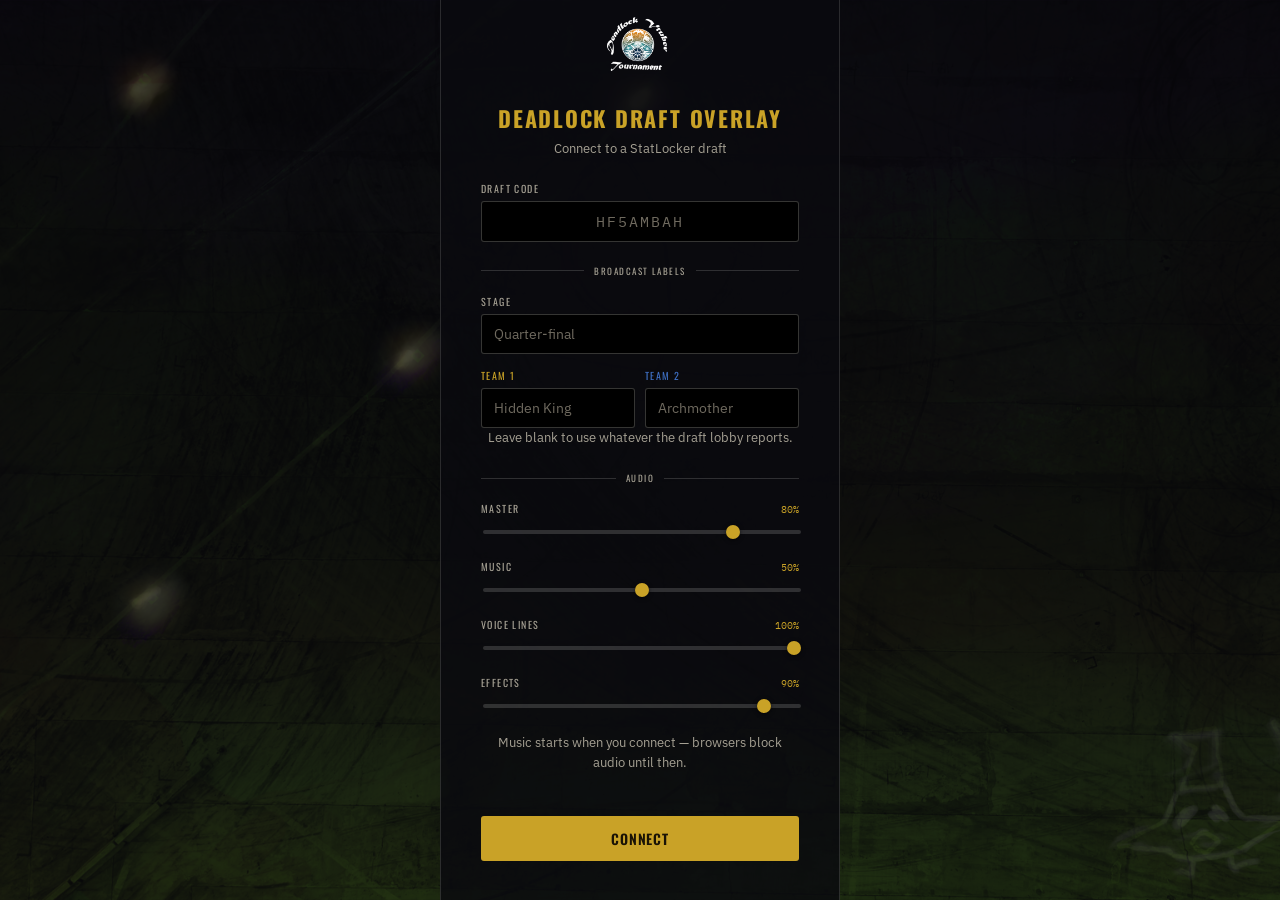
<file: index.html>
<!doctype html>
<html lang="en">
<head>
<meta charset="utf-8" />
<meta name="viewport" content="width=device-width,initial-scale=1" />
<title>Deadlock Draft Overlay</title>

<link rel="icon" type="image/png" href="assets/images/others/logo.png">
<link rel="apple-touch-icon" href="assets/images/others/logo.png">

<link rel="preconnect" href="https://fonts.googleapis.com">
<link rel="preconnect" href="https://fonts.gstatic.com" crossorigin>
<link href="https://fonts.googleapis.com/css2?family=Oswald:wght@400;500;600;700&family=IBM+Plex+Sans:wght@400;500;600&family=IBM+Plex+Mono:wght@500&display=swap" rel="stylesheet">

<link rel="stylesheet" href="css/tokens.css">
<link rel="stylesheet" href="css/base.css">
<link rel="stylesheet" href="css/setup.css">
<link rel="stylesheet" href="css/overlay.css">
<link rel="stylesheet" href="css/reveal.css">
</head>
<body>

<!-- Connection screen: hidden once a draft is joined -->
<div id="setup">
  <div class="panel">
    <img class="brand" src="assets/images/others/logo.png" alt="" />
    <h1>Deadlock Draft Overlay</h1>
    <p>Connect to a StatLocker draft</p>

    <label class="field">
      <span class="label">Draft code</span>
      <input id="codeInput" class="code" placeholder="HF5AMBAH" maxlength="12" autocomplete="off" />
    </label>

    <div class="divider"><span>Broadcast labels</span></div>

    <label class="field">
      <span class="label">Stage</span>
      <input id="stageInput" placeholder="Quarter-final" maxlength="48" autocomplete="off" />
    </label>

    <div class="field-row">
      <label class="field">
        <span class="label amber-label">Team 1</span>
        <input id="team1Input" placeholder="Hidden King" maxlength="24" autocomplete="off" />
      </label>
      <label class="field">
        <span class="label sapphire-label">Team 2</span>
        <input id="team2Input" placeholder="Archmother" maxlength="24" autocomplete="off" />
      </label>
    </div>

    <p class="hint">Leave blank to use whatever the draft lobby reports.</p>

    <div class="divider"><span>Audio</span></div>

    <label class="field slider-field">
      <span class="label">Master <span class="val" id="volMasterVal">80%</span></span>
      <input type="range" id="volMaster" min="0" max="100" step="1" value="80" />
    </label>

    <label class="field slider-field">
      <span class="label">Music <span class="val" id="volMusicVal">50%</span></span>
      <input type="range" id="volMusic" min="0" max="100" step="1" value="50" />
    </label>

    <label class="field slider-field">
      <span class="label">Voice lines <span class="val" id="volVoiceVal">100%</span></span>
      <input type="range" id="volVoice" min="0" max="100" step="1" value="100" />
    </label>

    <label class="field slider-field">
      <span class="label">Effects <span class="val" id="volSfxVal">90%</span></span>
      <input type="range" id="volSfx" min="0" max="100" step="1" value="90" />
    </label>

    <p class="hint">Music starts when you connect — browsers block audio until then.</p>

    <button id="connectBtn">Connect</button>
    <div class="status" id="statusMsg"></div>
  </div>
</div>

<!--
  The overlay.

  Fixed 1920x1080 design canvas, scaled to fit the window by JS.
  Everything is absolutely positioned so the layout matches the
  design exactly rather than reflowing.

  The upper area is deliberately left empty for cameras, logo
  and title — nothing here should extend above the stage label.
-->
<div id="overlay">
  <div class="canvas" id="canvas">

    <div class="stage-label" id="stageLabel"></div>

    <!-- Bans: two per side, flanking the centre -->
    <div class="bans bans-amber"    id="bansAmber"></div>
    <div class="bans bans-sapphire" id="bansSapphire"></div>

    <!-- Team names, sitting above the outer end of each pick row -->
    <div class="team-name team-amber"    id="teamAmberName">Team 1</div>
    <div class="team-name team-sapphire" id="teamSapphireName">Team 2</div>

    <!-- Picks: six per side along the bottom -->
    <div class="picks picks-amber"    id="picksAmber"></div>
    <div class="picks picks-sapphire" id="picksSapphire"></div>

    <!-- Timer, centred between the two pick rows -->
    <div class="timer" id="timer">
      <svg class="timer-face" viewBox="0 0 120 120" aria-hidden="true">
        <defs>
          <linearGradient id="brass" x1="0" y1="0" x2="0" y2="1">
            <stop offset="0%"   stop-color="#E8CE8A"/>
            <stop offset="45%"  stop-color="#C9A227"/>
            <stop offset="100%" stop-color="#8A6E18"/>
          </linearGradient>
          <linearGradient id="plate" x1="0" y1="0" x2="0" y2="1">
            <stop offset="0%"   stop-color="#1B1B22"/>
            <stop offset="100%" stop-color="#0A0A0F"/>
          </linearGradient>
        </defs>

        <!-- Octagonal plate with a brass bevel -->
        <polygon class="face-plate" points="21,0 99,0 120,21 120,99 99,120 21,120 0,99 0,21"/>
        <polygon class="face-bevel" points="24.9,6 95.1,6 114,24.9 114,95.1 95.1,114 24.9,114 6,95.1 6,24.9"/>

        <!-- Hour-style ticks, quarters longer -->
        <g class="face-ticks">
          <line class="tick major" x1="60.0" y1="20.0" x2="60.0" y2="13.0"/>
          <line class="tick"       x1="81.5" y1="22.8" x2="83.5" y2="19.3"/>
          <line class="tick"       x1="97.2" y1="38.5" x2="100.7" y2="36.5"/>
          <line class="tick major" x1="100.0" y1="60.0" x2="107.0" y2="60.0"/>
          <line class="tick"       x1="97.2" y1="81.5" x2="100.7" y2="83.5"/>
          <line class="tick"       x1="81.5" y1="97.2" x2="83.5" y2="100.7"/>
          <line class="tick major" x1="60.0" y1="100.0" x2="60.0" y2="107.0"/>
          <line class="tick"       x1="38.5" y1="97.2" x2="36.5" y2="100.7"/>
          <line class="tick"       x1="22.8" y1="81.5" x2="19.3" y2="83.5"/>
          <line class="tick major" x1="20.0" y1="60.0" x2="13.0" y2="60.0"/>
          <line class="tick"       x1="22.8" y1="38.5" x2="19.3" y2="36.5"/>
          <line class="tick"       x1="38.5" y1="22.8" x2="36.5" y2="19.3"/>
        </g>

        <!-- Countdown ring -->
        <circle class="ring-bg" cx="60" cy="60" r="54" fill="none" stroke-width="5"/>
        <circle class="ring-fg" id="timerRing" cx="60" cy="60" r="54" fill="none" stroke-width="5"
                stroke-dasharray="339.3" stroke-dashoffset="0"
                transform="rotate(-90 60 60)"/>

        <!-- Deco chevrons, top and bottom -->
        <path class="face-chevron" d="M52,10 L60,3 L68,10"/>
        <path class="face-chevron" d="M52,110 L60,117 L68,110"/>
      </svg>

      <div class="timer-center">
        <div class="timer-value" id="timerValue">--</div>
        <div class="timer-phase" id="timerPhase">Waiting</div>
      </div>
    </div>

    <!--
      Big centre-stage reveal.

      Both live below the camera area on purpose: the scrim starts
      at --reveal-top and the render is clamped to the same band, so
      neither can creep up over the cams. See css/reveal.css.
    -->
    <div class="reveal-scrim" id="revealScrim"></div>
    <div class="reveal-stage" id="revealStage"></div>

  </div>
</div>

<script type="module" src="js/main.js"></script>
</body>
</html>
</file>
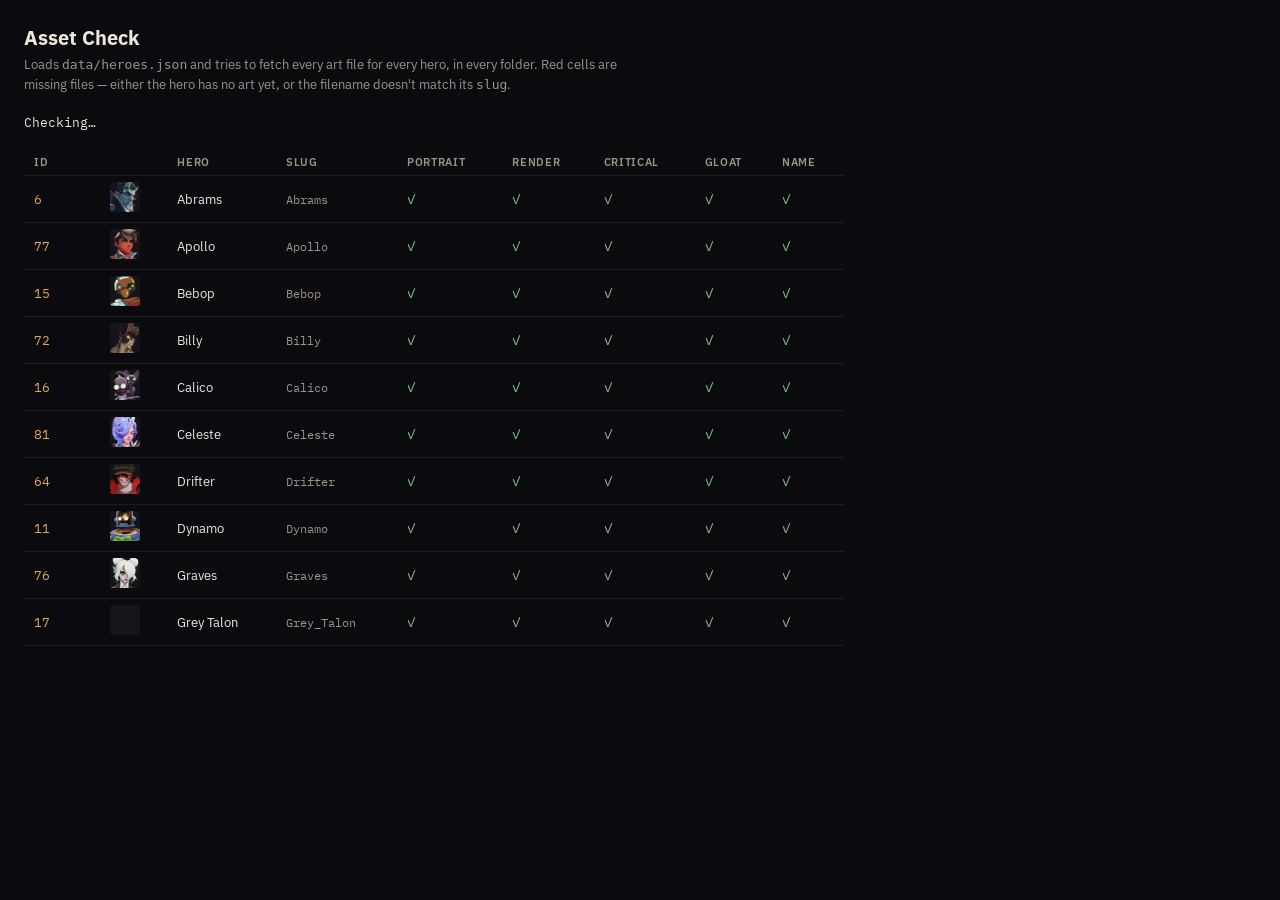
<file: check-assets.html>
<!doctype html>
<html lang="en">
<head>
<meta charset="utf-8" />
<title>Asset Check</title>
<link href="https://fonts.googleapis.com/css2?family=IBM+Plex+Sans:wght@400;600&family=IBM+Plex+Mono:wght@400&display=swap" rel="stylesheet">
<style>
  body{ margin:0; padding:24px; background:#0A0A0F; color:#EDE7D9; font-family:'IBM Plex Sans',sans-serif; }
  h1{ font-size:20px; margin:0 0 4px; }
  .sub{ color:#9C9484; font-size:13px; margin-bottom:20px; max-width:620px; line-height:1.5; }
  .summary{ margin-bottom:18px; font-family:'IBM Plex Mono'; font-size:13px; }
  .ok{ color:#7FBF7F; }
  .bad{ color:#D96A78; }
  table{ border-collapse:collapse; width:100%; max-width:820px; }
  th,td{ text-align:left; padding:6px 10px; border-bottom:1px solid rgba(237,231,217,.08); font-size:13px; }
  th{ color:#9C9484; font-weight:600; font-size:11px; text-transform:uppercase; letter-spacing:.06em; }
  td.id{ font-family:'IBM Plex Mono'; color:#E3A857; width:56px; }
  td.slug{ font-family:'IBM Plex Mono'; color:#9C9484; font-size:12px; }
  .cell{ font-family:'IBM Plex Mono'; font-size:14px; }
  img.pv{ width:30px; height:30px; object-fit:cover; border-radius:3px; background:#14141A; }
</style>
</head>
<body>

<h1>Asset Check</h1>
<div class="sub">
  Loads <code>data/heroes.json</code> and tries to fetch every art file for
  every hero, in every folder. Red cells are missing files — either the hero
  has no art yet, or the filename doesn't match its <code>slug</code>.
</div>

<div class="summary" id="summary">Checking…</div>

<table>
  <thead><tr id="head"></tr></thead>
  <tbody id="rows"></tbody>
</table>

<script type="module">
import { loadHeroes, allHeroes, heroAsset } from "./js/heroes.js";
import { ASSETS } from "./js/config.js";

const TYPES = Object.keys(ASSETS);

function exists(url){
  return new Promise(resolve => {
    if (url.endsWith(".svg")){
      // <img> won't reliably error on some SVGs; use fetch instead.
      fetch(url, { method: "HEAD" })
        .then(r => resolve(r.ok))
        .catch(() => resolve(false));
      return;
    }
    const img = new Image();
    img.onload  = () => resolve(true);
    img.onerror = () => resolve(false);
    img.src = url;
  });
}

async function run(){
  await loadHeroes();
  const heroes = allHeroes();

  document.getElementById("head").innerHTML =
    `<th>ID</th><th></th><th>Hero</th><th>Slug</th>` +
    TYPES.map(t => `<th>${t}</th>`).join("");

  const tbody = document.getElementById("rows");
  let missing = 0;

  for (const hero of heroes){
    const tr = document.createElement("tr");

    const results = await Promise.all(
      TYPES.map(type => exists(heroAsset(hero, type)))
    );

    const portraitIdx = TYPES.indexOf("portrait");
    const portraitUrl = heroAsset(hero, "portrait");

    tr.innerHTML =
      `<td class="id">${hero.id}</td>` +
      `<td>${results[portraitIdx] ? `<img class="pv" src="${portraitUrl}">` : ""}</td>` +
      `<td>${hero.name}</td>` +
      `<td class="slug">${hero.slug}</td>` +
      results.map(ok => {
        if (!ok) missing++;
        return `<td class="cell ${ok ? "ok" : "bad"}">${ok ? "✓" : "✕"}</td>`;
      }).join("");

    tbody.appendChild(tr);
  }

  const total = heroes.length * TYPES.length;
  document.getElementById("summary").innerHTML =
    `${heroes.length} heroes × ${TYPES.length} art types = ${total} files · ` +
    (missing
      ? `<span class="bad">${missing} missing</span>`
      : `<span class="ok">all present</span>`);
}

run().catch(err => {
  document.getElementById("summary").innerHTML =
    `<span class="bad">${err.message}</span>`;
});
</script>
</body>
</html>
</file>
<file: css/tokens.css>
/* ============================================================
   Design tokens.
   Change colours / sizes here and the whole overlay follows.
   ============================================================ */

:root{
  /* Surfaces */
  --bg:               #4A4A4E;
  --obsidian:         #0A0A0F;
  --obsidian-glass:   rgba(10, 10, 15, 0.82);
  --panel:            rgba(214, 214, 214, 0.9);
  --slot-empty:       rgba(214, 214, 214, 0.85);

  /* Broadcast backdrop. --bg sits underneath as a solid colour so
     there's never a flash of nothing while the image loads.
     For a transparent OBS overlay set --bg-image to `none` and
     --bg to `transparent`. Path is relative to this file. */
  --bg-image:         url("../assets/images/others/background.png");

  /* Text */
  --ink:              #16161A;
  --ink-dim:          #55525C;

  /* Text for dark surfaces (the connect screen). The tokens above
     are tuned for the overlay's light panels, so they're unreadable
     on anything dark — use these there instead. */
  --ink-light:        #F2EFE8;
  --ink-light-dim:    #A5A093;
  --ink-light-faint:  #6F6A5F;

  /* Team colours */
  --amber:            #C9A227;
  --sapphire:         #3E6FC4;
  --ban-red:          #A32E3C;

  /* Waiting-slot fills */
  --amber-wait:       #C8B78E;
  --sapphire-wait:    #9BB3DA;

  /* Lines */
  --hairline:         rgba(20, 20, 26, 0.25);

  /* Type */
  --font-display:     'Oswald', sans-serif;
  --font-body:        'IBM Plex Sans', sans-serif;
  --font-mono:        'IBM Plex Mono', monospace;

  /* ---------- Layout (design canvas is 1920x1080) ---------- */

  --canvas-w:         1920px;
  --canvas-h:         1080px;

  --card-w:           120px;   /* pick and ban cards share a width */
  --card-gap:         12px;
  --pick-h:           185px;
  --ban-h:            180px;

  --centre-gap:       40px;    /* space between the two ban pairs */
  --timer-size:       150px;

  /* Hero name plates. Fixed width so every name occupies the same
     footprint; height follows each SVG's own proportions. */
  --name-w:           100px;
  --name-bottom:      10px;
  --name-angle:       -10deg;

  /* Pick/ban reveal timing. */
  --reveal-wipe:      0.55s;   /* art wiping up the card */
  --reveal-name:      0.35s;   /* name settling in after it */

  /* ---------- Big centre-stage reveal ----------
     --reveal-top is the camera safe line: nothing in the big
     reveal is allowed above it. Raise it and the render shrinks
     to match rather than overlapping the cams. */

  --reveal-top:       470px;
  --reveal-bottom:    120px;   /* distance from canvas bottom */
  --reveal-max-w:     620px;

  /* How far up the artwork the bottom fade reaches. Larger = softer
     landing; set to 0% for a hard edge. */
  --reveal-fade:      14%;

  --reveal-in:        0.70s;
  --reveal-hold:      1.20s;
  --reveal-out:       0.50s;

  --radius:           3px;
}
</file>
<file: css/base.css>
/* ============================================================
   Base reset + typography
   ============================================================ */

*{ box-sizing: border-box; }

html, body{
  margin: 0;
  padding: 0;
  width: 100%;
  height: 100%;
  overflow: hidden;
  color: var(--ink);
  font-family: var(--font-body);

  background-color: var(--bg);
  background-image: var(--bg-image);
  background-position: center center;
  background-size: cover;
  background-repeat: no-repeat;
}

img{ display: block; }

.mono{ font-family: var(--font-mono); }
</file>
<file: css/setup.css>
/* ============================================================
   Connect screen
   ============================================================ */

#setup{
  position: fixed;
  inset: 0;
  display: flex;
  align-items: center;
  justify-content: center;
  z-index: 10;
  overflow-y: auto;
  padding: 24px;

  background-color: var(--obsidian);
  background-image: var(--bg-image);
  background-position: center center;
  background-size: cover;
  background-repeat: no-repeat;
}

#setup.hidden{ display: none; }

/* Darkens the backdrop so the form reads clearly over it. */
#setup::before{
  content: '';
  position: absolute;
  inset: 0;
  background: rgba(8, 8, 12, 0.74);
}

#setup .panel{
  position: relative;   /* above the scrim */
  z-index: 1;
  width: 400px;
  padding: 36px 40px;
  background: var(--obsidian-glass);
  border: 1px solid rgba(242, 239, 232, 0.14);
  border-radius: 4px;
}

/* Tournament logo above the title. */
#setup .brand{
  display: block;
  width: 96px;
  height: auto;
  margin: 0 auto 16px;
}

#setup h1{
  margin: 0 0 6px;
  font-family: var(--font-display);
  font-size: 22px;
  letter-spacing: 0.08em;
  text-transform: uppercase;
  text-align: center;
  color: var(--amber);
}

#setup > .panel > p{
  margin: 0 0 24px;
  font-size: 13px;
  text-align: center;
  color: var(--ink-light-dim);
}

/* ---------------- Fields ---------------- */

.field{
  display: block;
  margin-bottom: 14px;
}

.field .label{
  display: block;
  margin-bottom: 5px;
  font-family: var(--font-display);
  font-size: 10px;
  letter-spacing: 0.14em;
  text-transform: uppercase;
  color: var(--ink-light-dim);
}

.field .label.amber-label{ color: var(--amber); }
.field .label.sapphire-label{ color: var(--sapphire); }

#setup input{
  width: 100%;
  padding: 10px 12px;
  background: #000;
  border: 1px solid rgba(242, 239, 232, 0.22);
  border-radius: var(--radius);
  color: var(--ink-light);
  caret-color: var(--ink-light);
  font-family: var(--font-body);
  font-size: 14px;
}

#setup input:focus{
  outline: none;
  border-color: var(--amber);
  box-shadow: 0 0 0 2px rgba(201, 162, 39, 0.18);
}

/* Chrome and Brave override the background on autofilled fields.
   A large inset shadow is the only reliable way to keep them dark. */
#setup input:-webkit-autofill,
#setup input:-webkit-autofill:hover,
#setup input:-webkit-autofill:focus{
  -webkit-text-fill-color: var(--ink-light);
  -webkit-box-shadow: 0 0 0 1000px #000 inset;
  caret-color: var(--ink-light);
}

#setup input::selection{
  background: var(--amber);
  color: #1A1305;
}

/* ---------------- Volume sliders ---------------- */

.slider-field .label{
  display: flex;
  justify-content: space-between;
  align-items: baseline;
}

.slider-field .val{
  font-family: var(--font-mono);
  font-size: 10px;
  letter-spacing: 0;
  color: var(--amber);
}

/* The generic input rule above assumes a text box, so ranges need
   most of it undone. */
#setup input[type="range"]{
  -webkit-appearance: none;
  appearance: none;
  width: 100%;
  height: 18px;
  padding: 0;
  background: transparent;
  border: none;
  border-radius: 0;
  cursor: pointer;
}

#setup input[type="range"]:focus{
  outline: none;
  border: none;
  box-shadow: none;
}

#setup input[type="range"]::-webkit-slider-runnable-track{
  height: 4px;
  border-radius: 2px;
  background: rgba(242, 239, 232, 0.16);
}

#setup input[type="range"]::-moz-range-track{
  height: 4px;
  border-radius: 2px;
  background: rgba(242, 239, 232, 0.16);
}

#setup input[type="range"]::-webkit-slider-thumb{
  -webkit-appearance: none;
  appearance: none;
  width: 14px;
  height: 14px;
  margin-top: -5px;
  border: none;
  border-radius: 50%;
  background: var(--amber);
  box-shadow: 0 1px 4px rgba(0, 0, 0, 0.6);
}

#setup input[type="range"]::-moz-range-thumb{
  width: 14px;
  height: 14px;
  border: none;
  border-radius: 50%;
  background: var(--amber);
  box-shadow: 0 1px 4px rgba(0, 0, 0, 0.6);
}

#setup input[type="range"]:focus-visible::-webkit-slider-thumb{
  box-shadow: 0 0 0 3px rgba(201, 162, 39, 0.3);
}

#setup input.code{
  font-family: var(--font-mono);
  font-size: 15px;
  letter-spacing: 0.14em;
  text-align: center;
  text-transform: uppercase;
}

#setup input::placeholder{ color: var(--ink-light-faint); }

.field-row{
  display: grid;
  grid-template-columns: 1fr 1fr;
  gap: 10px;
}

.field-row .field{ margin-bottom: 0; }

/* ---------------- Divider ---------------- */

.divider{
  display: flex;
  align-items: center;
  gap: 10px;
  margin: 22px 0 16px;
}

.divider::before,
.divider::after{
  content: '';
  flex: 1;
  height: 1px;
  background: rgba(242, 239, 232, 0.16);
}

.divider span{
  font-family: var(--font-display);
  font-size: 9px;
  letter-spacing: 0.16em;
  text-transform: uppercase;
  color: var(--ink-light-dim);
}

/* ---------------- Actions ---------------- */

#setup .hint{
  margin: 12px 0 0;
  font-size: 11px;
  line-height: 1.5;
  color: var(--ink-light-faint);
}

#setup button{
  width: 100%;
  margin-top: 20px;
  padding: 12px;
  border: none;
  border-radius: var(--radius);
  background: var(--amber);
  color: #1A1305;
  font-family: var(--font-display);
  font-weight: 600;
  font-size: 14px;
  letter-spacing: 0.06em;
  text-transform: uppercase;
  cursor: pointer;
}

#setup button:hover{ filter: brightness(1.1); }

#setup .status{
  min-height: 16px;
  margin-top: 14px;
  font-size: 12px;
  text-align: center;
  color: var(--ink-light-dim);
}

/* The palette's ban red is too dark to read on the panel. */
#setup .status.err{ color: #E4707E; }
</file>
<file: css/overlay.css>
/* ============================================================
   Overlay layout.

   Built on a fixed 1920x1080 canvas, scaled to fit the window by
   JS. Positions are absolute so the result matches the design
   rather than reflowing.

   Layout map (y, top to bottom):
       0 –  460   free: cameras, logo, title
     470 –  514   stage label
     540 –  720   bans
     700 –  740   team names
     770 –  955   picks + timer
     955 – 1080   free

   The whole upper half is intentionally empty. Nothing in here
   should grow upward into it.
   ============================================================ */

#overlay{
  display: none;
  position: fixed;
  inset: 0;
  overflow: hidden;
}

#overlay.visible{ display: block; }

/* Scaled by JS via --canvas-scale; origin top-left so the
   translate in the transform positions it predictably. */
.canvas{
  position: absolute;
  top: 50%;
  left: 50%;
  width: var(--canvas-w);
  height: var(--canvas-h);
  transform: translate(-50%, -50%) scale(var(--canvas-scale, 1));
  transform-origin: center center;
}

/* ---------------- Stage label ---------------- */

.stage-label{
  position: absolute;
  top: 470px;
  left: 50%;
  transform: translateX(-50%);
  min-width: 460px;
  padding: 10px 28px;
  text-align: center;
  font-family: var(--font-display);
  font-size: 20px;
  font-weight: 500;
  letter-spacing: 0.18em;
  text-transform: uppercase;
  color: var(--ink);
  background: var(--panel);
  border: 1px solid var(--hairline);
  border-radius: var(--radius);
}

.stage-label:empty{ display: none; }

/* ---------------- Team names ---------------- */

.team-name{
  position: absolute;
  top: 700px;
  width: 460px;
  padding: 9px 16px;
  text-align: center;
  font-family: var(--font-display);
  font-size: 22px;
  font-weight: 600;
  letter-spacing: 0.06em;
  text-transform: uppercase;
  background: var(--panel);
  border: 1px solid var(--hairline);
  border-radius: var(--radius);
  white-space: nowrap;
  overflow: hidden;
  text-overflow: ellipsis;
}

.team-name.team-amber{
  left: 50px;
  color: var(--amber);
  border-bottom: 2px solid var(--amber);
}

.team-name.team-sapphire{
  right: 50px;
  color: var(--sapphire);
  border-bottom: 2px solid var(--sapphire);
}

/* ---------------- Card rows ---------------- */

.bans,
.picks{
  position: absolute;
  display: flex;
  gap: var(--card-gap);
}

/* Bans flank the centre line, two per side. */
.bans{
  top: 540px;
  height: var(--ban-h);
}

.bans-amber{ right: calc(50% + var(--centre-gap) / 2); }
.bans-sapphire{ left: calc(50% + var(--centre-gap) / 2); }

/* Picks run along the bottom, six per side, anchored outward. */
.picks{
  top: 770px;
  height: var(--pick-h);
}

.picks-amber{ left: 50px; }
.picks-sapphire{ right: 50px; }

/* ---------------- Cards ---------------- */

.card{
  position: relative;
  width: var(--card-w);
  height: 100%;
  flex-shrink: 0;
  border-radius: var(--radius);
  overflow: hidden;
  background: var(--slot-empty);
  border: 1px solid var(--hairline);
}

.card-art{
  position: absolute;
  inset: 0;
  width: 100%;
  height: 100%;
  object-fit: cover;
}

/* Hero name artwork, sitting over the lower part of the card.
   Width is fixed and height follows the SVG's own aspect ratio, so
   every name occupies the same horizontal footprint regardless of
   how wide or narrow the artwork is. */
.card-name{
  position: absolute;
  left: 50%;
  bottom: var(--name-bottom);
  z-index: 3;
  width: var(--name-w);
  height: auto;
  transform: translateX(-50%) rotate(var(--name-angle));
  transform-origin: center center;
  filter: drop-shadow(0 2px 4px rgba(0, 0, 0, 0.9));
}

/* Text fallback when a hero has no name artwork. */
.card-name-text{
  position: absolute;
  left: 50%;
  bottom: var(--name-bottom);
  z-index: 3;
  width: var(--name-w);
  transform: translateX(-50%) rotate(var(--name-angle));
  transform-origin: center center;
  text-align: center;
  font-family: var(--font-display);
  font-size: 15px;
  font-weight: 600;
  letter-spacing: 0.04em;
  text-transform: uppercase;
  color: #EDE7D9;
  text-shadow: 0 2px 5px rgba(0, 0, 0, 0.95);
}

/* Gradient so names stay readable over busy art.
   Sits below the name plate — without an explicit z-index a
   pseudo-element paints as the last child and dims the name. */
.card.filled::after{
  content: '';
  position: absolute;
  inset: 0;
  z-index: 1;
  background: linear-gradient(
    to bottom,
    transparent 45%,
    rgba(0, 0, 0, 0.75) 100%
  );
  pointer-events: none;
}

.card.pick.filled.amber-side{ border-bottom: 3px solid var(--amber); }
.card.pick.filled.sapphire-side{ border-bottom: 3px solid var(--sapphire); }

/* Bans read as struck out rather than celebrated. */
.card.ban.filled .card-art{ filter: grayscale(0.85) brightness(0.6); }

.card.ban.filled::before{
  content: '';
  position: absolute;
  inset: 0;
  z-index: 2;
  background: linear-gradient(
    135deg,
    transparent 47.5%,
    var(--ban-red) 48.5%,
    var(--ban-red) 51.5%,
    transparent 52.5%
  );
  opacity: 0.85;
}

/* ---------------- Empty + waiting ---------------- */

.card.empty{
  background: var(--slot-empty);
  border-style: solid;
}

/* The slot about to be filled. Blinks so the eye lands on
   whose turn it is without needing to read anything. */
.card.waiting{
  animation: waitingBlink 1.15s ease-in-out infinite;
}

.card.waiting.amber-side{
  background: var(--amber-wait);
  border-color: var(--amber);
}

.card.waiting.sapphire-side{
  background: var(--sapphire-wait);
  border-color: var(--sapphire);
}

@keyframes waitingBlink{
  0%, 100%{ opacity: 1; }
  50%{ opacity: 0.45; }
}

/* ---------------- Reveal ---------------- */

/*
   Plays once, only on the card that was just picked or banned.

   The art wipes up from the bottom of the slot, a band of light
   travels with the leading edge, and the name settles in once the
   wipe has finished. Everything is keyed off `.revealing`, which
   the renderer adds only for steps it hasn't shown before — so
   joining a draft late paints the existing picks instantly rather
   than replaying the whole draft.
*/

@keyframes revealWipe{
  from{ clip-path: inset(100% 0 0 0); }
  to  { clip-path: inset(0 0 0 0); }
}

.card.revealing .card-art,
.card.revealing::after{
  animation: revealWipe var(--reveal-wipe) cubic-bezier(0.25, 0.8, 0.3, 1) both;
}

/* Band of light riding the leading edge of the wipe. */
.card-sweep{
  position: absolute;
  left: 0;
  right: 0;
  bottom: 0;
  z-index: 4;
  height: 46px;
  pointer-events: none;
  background: linear-gradient(
    to top,
    rgba(255, 255, 255, 0) 0%,
    rgba(255, 255, 255, 0.55) 65%,
    rgba(255, 255, 255, 0.95) 100%
  );
  animation: revealSweep var(--reveal-wipe) cubic-bezier(0.25, 0.8, 0.3, 1) both;
}

@keyframes revealSweep{
  from{ transform: translateY(0); opacity: 0; }
  15% { opacity: 0.9; }
  85% { opacity: 0.5; }
  to  { transform: translateY(calc(-1 * var(--pick-h))); opacity: 0; }
}

/* Name waits for the wipe, then settles. The translateX/rotate are
   repeated here because a transform animation replaces the whole
   transform, not just the part it changes. */
@keyframes revealName{
  from{
    opacity: 0;
    transform: translateX(-50%) rotate(var(--name-angle)) translateY(14px) scale(0.88);
  }
  to{
    opacity: 1;
    transform: translateX(-50%) rotate(var(--name-angle)) translateY(0) scale(1);
  }
}

.card.revealing .card-name,
.card.revealing .card-name-text{
  animation: revealName var(--reveal-name) cubic-bezier(0.2, 0.9, 0.3, 1.1) both;
  animation-delay: calc(var(--reveal-wipe) * 0.75);
}

/* The ban slash lands after the art, so the hero reads first and
   then gets struck out. */
@keyframes revealSlash{
  from{ opacity: 0; transform: scale(1.6); }
  to  { opacity: 0.85; transform: scale(1); }
}

.card.ban.revealing::before{
  animation: revealSlash 0.28s ease-out both;
  animation-delay: calc(var(--reveal-wipe) * 0.8);
}

@media (prefers-reduced-motion: reduce){
  .card.revealing .card-art,
  .card.revealing::after,
  .card.revealing .card-name,
  .card.revealing .card-name-text,
  .card.ban.revealing::before{
    animation: none;
  }
  .card-sweep{ display: none; }
}

/* ---------------- Timer ---------------- */

/*
   An Art Deco brass plate rather than a plain ring: octagonal
   frame, hour ticks and chevrons, in keeping with Deadlock's
   1930s occult-noir look.
*/

.timer{
  position: absolute;
  top: 770px;
  left: 50%;
  width: var(--timer-size);
  height: var(--timer-size);
  margin-top: calc((var(--pick-h) - var(--timer-size)) / 2);
  transform: translateX(-50%);
  display: flex;
  align-items: center;
  justify-content: center;
  filter: drop-shadow(0 6px 16px rgba(0, 0, 0, 0.55));
}

.timer-face{
  position: absolute;
  inset: 0;
  width: 100%;
  height: 100%;
  overflow: visible;   /* chevrons sit outside the viewBox edge */
}

.face-plate{
  fill: url(#plate);
  stroke: url(#brass);
  stroke-width: 2;
}

.face-bevel{
  fill: none;
  stroke: rgba(232, 206, 138, 0.28);
  stroke-width: 1;
}

.face-ticks .tick{
  stroke: rgba(232, 206, 138, 0.45);
  stroke-width: 1.5;
  stroke-linecap: round;
}

.face-ticks .tick.major{
  stroke: rgba(232, 206, 138, 0.85);
  stroke-width: 2.5;
}

.face-chevron{
  fill: none;
  stroke: url(#brass);
  stroke-width: 2.5;
  stroke-linecap: round;
  stroke-linejoin: round;
}

.ring-bg{ stroke: rgba(232, 206, 138, 0.12); }

.ring-fg{
  stroke: var(--amber);
  stroke-linecap: round;
  filter: drop-shadow(0 0 3px rgba(201, 162, 39, 0.7));
}

.ring-fg.sapphire-active{
  stroke: var(--sapphire);
  filter: drop-shadow(0 0 3px rgba(62, 111, 196, 0.7));
}

.timer-center{
  position: relative;
  text-align: center;
  z-index: 1;
}

/* Cream on the dark plate — the light-panel ink used before was
   near-black here, which made the count all but invisible. */
.timer-value{
  font-family: var(--font-mono);
  font-size: 40px;
  font-weight: 500;
  line-height: 1;
  color: var(--ink-light);
  text-shadow: 0 2px 6px rgba(0, 0, 0, 0.9);
  font-variant-numeric: tabular-nums;
}

.timer-phase{
  margin-top: 6px;
  font-family: var(--font-display);
  font-size: 9px;
  letter-spacing: 0.14em;
  text-transform: uppercase;
  color: rgba(232, 206, 138, 0.7);
  max-width: 96px;
  white-space: nowrap;
  overflow: hidden;
  text-overflow: ellipsis;
}
</file>
<file: css/reveal.css>
/* ============================================================
   Big centre-stage reveal.

   Plays when a hero is picked or banned, before that hero appears
   in the pick/ban row.

   CAMERA SAFETY
   -------------
   Everything here is confined to the band between --reveal-top and
   the bottom of the canvas. The stage is a fixed box in that band
   and the artwork is clamped to it with object-fit, so a tall
   render scales down instead of growing upward into the cameras.
   Raising --reveal-top shrinks the reveal; it never overlaps.
   ============================================================ */

/* ---------------- Scrim ---------------- */

/*
   Quietens everything behind the render.

   This covers the full canvas, including the camera area — the
   render itself still stays below --reveal-top, but the dimming
   deliberately doesn't, so the reveal is the only bright thing on
   screen while it plays.

   Worth knowing for OBS: the overlay is transparent there, so this
   dims your camera feeds and gameplay too, not just the board. If
   that's too heavy, lower the alpha values below or set
   `top: var(--reveal-top)` to go back to board-only dimming.
*/
.reveal-scrim{
  position: absolute;
  inset: 0;
  z-index: 40;
  opacity: 0;
  pointer-events: none;
  background:
    radial-gradient(
      ellipse 70% 65% at 50% 62%,
      rgba(8, 8, 12, 0.60) 0%,
      rgba(8, 8, 12, 0.86) 100%
    );
  transition: opacity 0.4s ease;
}

.reveal-scrim.on{ opacity: 1; }

/* ---------------- Stage ---------------- */

.reveal-stage{
  position: absolute;
  top: var(--reveal-top);
  bottom: var(--reveal-bottom);
  left: 50%;
  z-index: 41;
  width: var(--reveal-max-w);
  transform: translateX(-50%);
  display: flex;
  align-items: flex-end;
  justify-content: center;
  pointer-events: none;
}

.reveal-stage:empty{ display: none; }

.reveal-card{
  position: relative;
  width: 100%;
  height: 100%;
  display: flex;
  flex-direction: column;
  align-items: center;
  justify-content: flex-end;
}

/*
   Light behind the hero, tinted by side.

   Kept wide and low-contrast on purpose: a tight bright disc reads
   as a shape sitting behind a cutout, which is exactly the pasted-on
   look we're trying to avoid. A broad falloff reads as the hero
   being lit from behind.
*/
.reveal-glow{
  position: absolute;
  left: 50%;
  bottom: 4%;
  width: 620px;
  height: 560px;
  transform: translateX(-50%);
  border-radius: 50%;
  opacity: 0;
  filter: blur(28px);
  background: radial-gradient(
    ellipse at center,
    rgba(201, 162, 39, 0.26) 0%,
    rgba(201, 162, 39, 0.12) 42%,
    rgba(201, 162, 39, 0) 74%
  );
}

.reveal-card.sapphire-side .reveal-glow{
  background: radial-gradient(
    ellipse at center,
    rgba(62, 111, 196, 0.26) 0%,
    rgba(62, 111, 196, 0.12) 42%,
    rgba(62, 111, 196, 0) 74%
  );
}

.reveal-card.ban .reveal-glow{
  background: radial-gradient(
    ellipse at center,
    rgba(163, 46, 60, 0.28) 0%,
    rgba(163, 46, 60, 0.13) 42%,
    rgba(163, 46, 60, 0) 74%
  );
}

/*
   The hero artwork.

   min-height:0 lets flex shrink it, and object-fit keeps it inside
   the band whatever its aspect.

   Renders are cutouts, so a tight dark shadow traces the alpha edge
   and makes them look pasted on. A wide, diffuse shadow reads as
   light in the scene instead. The bottom of the image is faded out
   so the cut edge dissolves rather than stopping dead.
*/
.reveal-art{
  position: relative;
  z-index: 1;
  flex: 1 1 auto;
  min-height: 0;
  max-width: 100%;
  object-fit: contain;
  object-position: center bottom;
  filter: drop-shadow(0 26px 46px rgba(0, 0, 0, 0.42));

  -webkit-mask-image: linear-gradient(
    to top,
    transparent 0%,
    #000 var(--reveal-fade)
  );
  mask-image: linear-gradient(
    to top,
    transparent 0%,
    #000 var(--reveal-fade)
  );

  /* Composite on the GPU so the entrance doesn't resample the
     bitmap on the CPU each frame. */
  will-change: transform, opacity, filter;
  backface-visibility: hidden;
}

/* ---------------- Pick sequence ---------------- */

/*
   Rises into frame, holds, then drops away toward the row where
   the card is about to fill in.

   No scaling: resampling a large bitmap every frame is what makes
   the motion look gritty. Rising and fading moves the same distance
   visually without touching the pixels.

   The blur→sharp pass makes the hero resolve into focus rather than
   arriving as a hard-edged cutout, which hides the alpha edge during
   the part of the animation where the eye is most likely to catch it.
*/
@keyframes revealStageIn{
  from{
    opacity: 0;
    transform: translate3d(0, 64px, 0);
    filter: blur(14px);
  }
  60%{
    opacity: 1;
    filter: blur(2px);
  }
  to{
    opacity: 1;
    transform: translate3d(0, 0, 0);
    filter: blur(0);
  }
}

@keyframes revealStageOut{
  from{ opacity: 1; transform: translate3d(0, 0, 0); filter: blur(0); }
  to  { opacity: 0; transform: translate3d(0, 38px, 0); filter: blur(6px); }
}

@keyframes revealGlowIn{
  from{ opacity: 0; transform: translateX(-50%) scale(0.78); }
  to  { opacity: 1; transform: translateX(-50%) scale(1); }
}

/* A settling curve, no overshoot. Bounce reads as a stutter at
   this size. */
.reveal-card.entering{
  animation: revealStageIn var(--reveal-in) cubic-bezier(0.16, 0.72, 0.24, 1) both;
}

.reveal-card.entering .reveal-glow{
  animation: revealGlowIn calc(var(--reveal-in) * 1.15) ease-out both;
  opacity: 1;
}

.reveal-card.leaving{
  animation: revealStageOut var(--reveal-out) cubic-bezier(0.4, 0, 0.7, 0.2) both;
}

/* ---------------- Ban sequence ---------------- */

/*
   Same entrance, then the hero is shaken and drained of colour.
   The desaturation is a transition rather than a keyframe so it
   holds its end state for the rest of the reveal.

   filter replaces the whole property, so the shadow is restated
   here — otherwise going grayscale would drop it and the hero
   would flatten against the scrim.
*/
@keyframes revealShake{
  0%, 100%{ transform: translate3d(0, 0, 0) rotate(0deg); }
  12%{ transform: translate3d(-9px, 0, 0) rotate(-1.1deg); }
  26%{ transform: translate3d(8px, 0, 0) rotate(1deg); }
  40%{ transform: translate3d(-6px, 0, 0) rotate(-0.7deg); }
  54%{ transform: translate3d(4px, 0, 0) rotate(0.5deg); }
  68%{ transform: translate3d(-3px, 0, 0) rotate(-0.3deg); }
  82%{ transform: translate3d(1px, 0, 0) rotate(0.15deg); }
}

.reveal-card.ban.struck .reveal-art{
  animation: revealShake 0.6s cubic-bezier(0.36, 0.07, 0.19, 0.97) both;
  filter: grayscale(1) brightness(0.74) contrast(1.06)
          drop-shadow(0 26px 46px rgba(0, 0, 0, 0.42));
  transition: filter 0.5s ease-out;
}

/* Red flash at the moment of the strike. */
@keyframes revealStrikeFlash{
  0%  { opacity: 0; }
  18% { opacity: 0.5; }
  100%{ opacity: 0; }
}

.reveal-strike{
  position: absolute;
  inset: 0;
  z-index: 3;
  opacity: 0;
  pointer-events: none;
  background: radial-gradient(
    circle at 50% 45%,
    rgba(163, 46, 60, 0.75) 0%,
    rgba(163, 46, 60, 0) 65%
  );
}

.reveal-card.ban.struck .reveal-strike{
  animation: revealStrikeFlash 0.55s ease-out both;
}

/* ---------------- Reduced motion ---------------- */

@media (prefers-reduced-motion: reduce){
  .reveal-card.entering,
  .reveal-card.leaving,
  .reveal-card.entering .reveal-glow,
  .reveal-card.ban.struck .reveal-art,
  .reveal-card.ban.struck .reveal-strike{
    animation: none;
    filter: none;
  }
  .reveal-card.entering .reveal-glow{ opacity: 1; }
  .reveal-card.ban.struck .reveal-art{
    filter: grayscale(1) brightness(0.74);
  }
}
</file>
